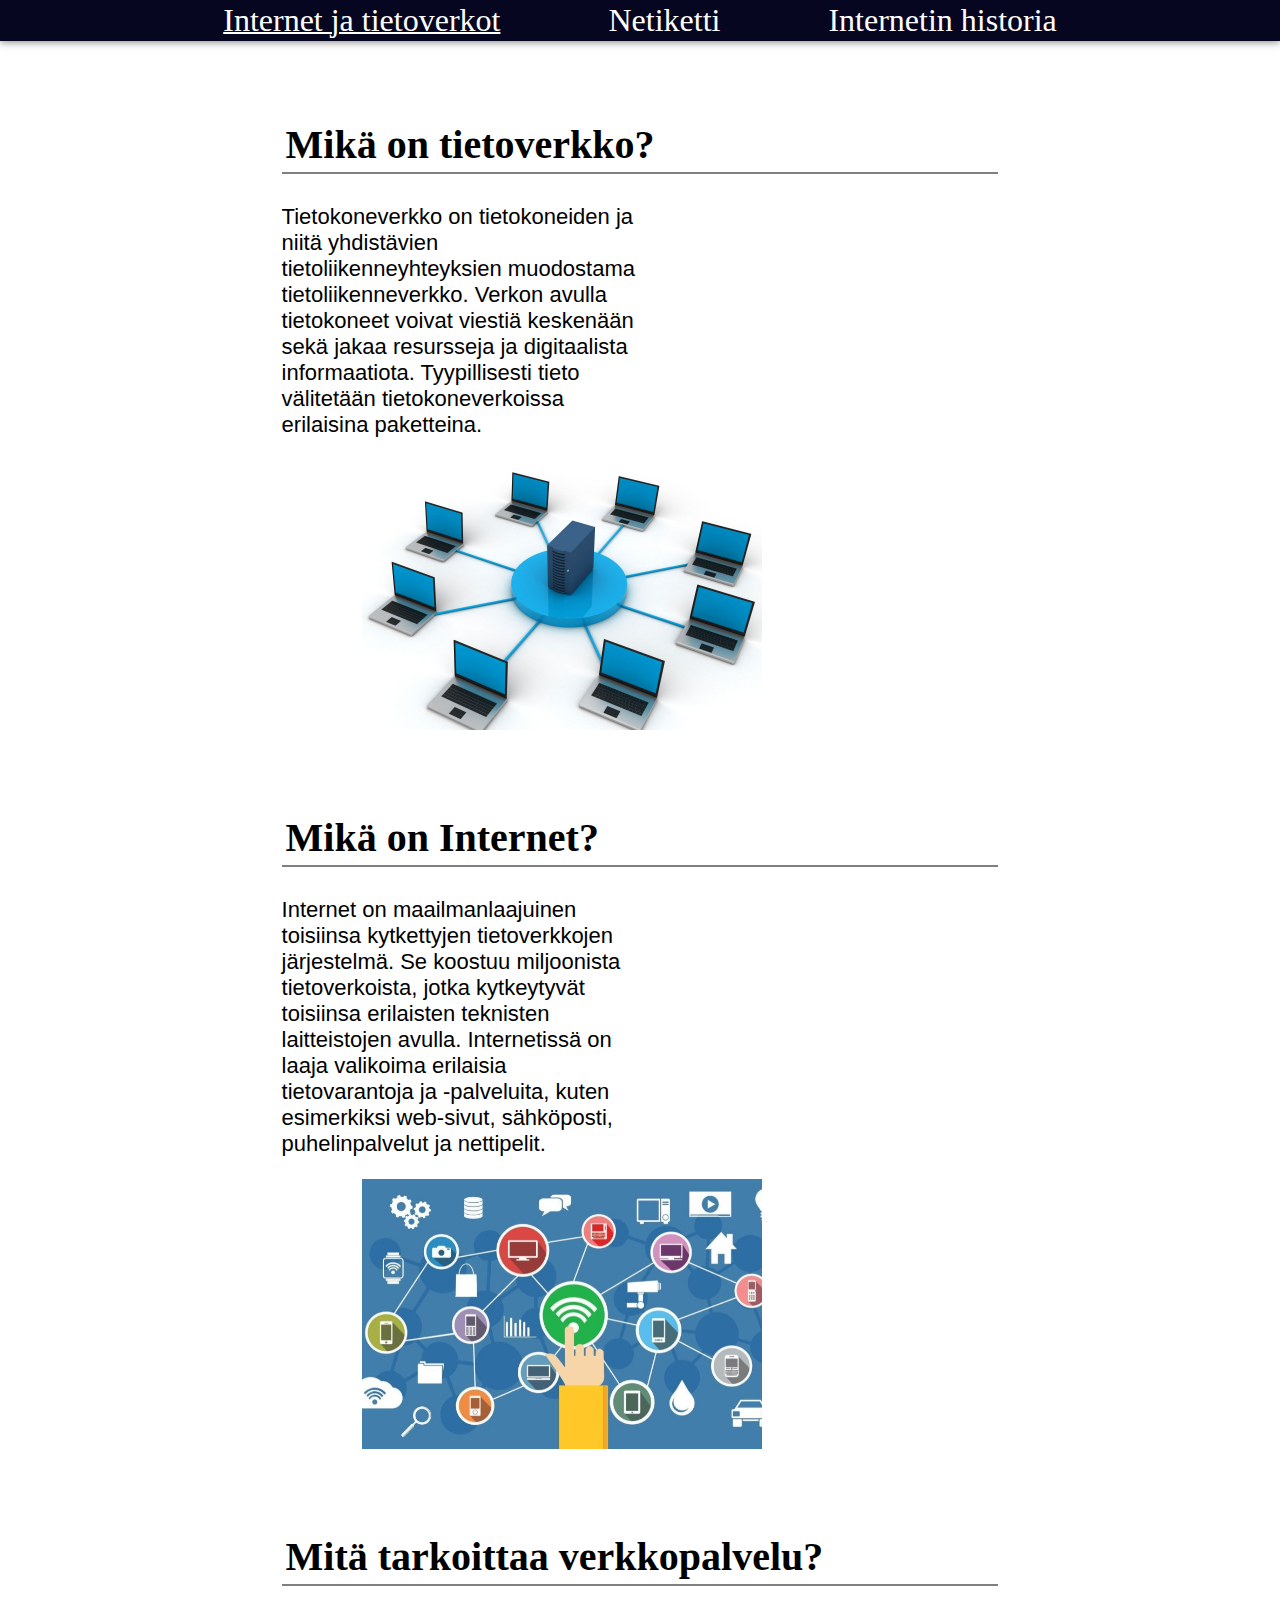
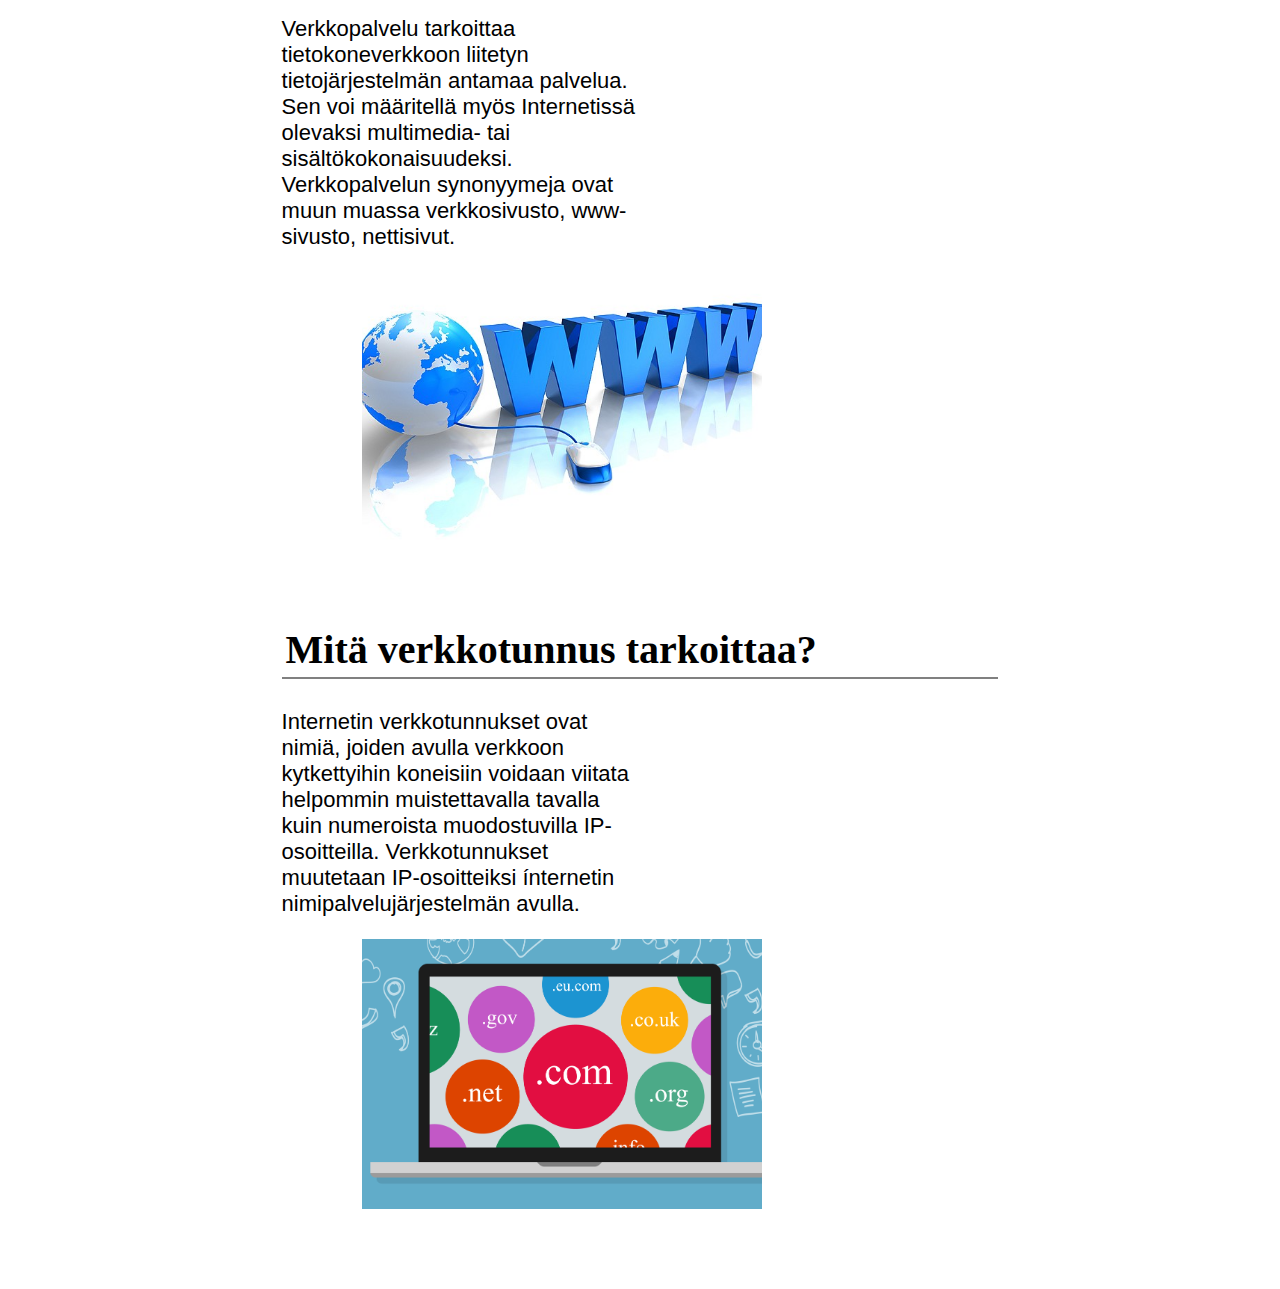
<file: index.html>
<!DOCTYPE html>
<html lang="fi">
<head>
	<meta charset="UTF-8">
	<title>Internet ja tietoverkot</title>
	<link rel="icon" href="a_majestic_space_duck.png">
	<link rel="stylesheet" href="style.css">
</head>
<body>
<div class="navbar center" style="margin-bottom: 80px">
	<div class="nav selected"><a href="index.html">Internet ja tietoverkot</a></div>
	<div class="nav"><a href="netiketti.html">Netiketti</a></div>
	<div class="nav"><a href="historia.html">Internetin historia</a></div>
</div>
<div style="max-width: 80%; margin: auto">
	<section>
		<h2>Mikä on tietoverkko?</h2>
		<div class="divline"></div>
		<p class="img">Tietokoneverkko on tietokoneiden ja niitä yhdistävien tietoliikenneyhteyksien muodostama tietoliikenneverkko. Verkon avulla tietokoneet voivat viestiä keskenään sekä jakaa resursseja ja digitaalista informaatiota. Tyypillisesti tieto välitetään tietokoneverkoissa erilaisina paketteina.</p>
		<img src="kuvat/network.jpeg" alt="network">
	</section>
	<section>
		<h2>Mikä on Internet?</h2>
		<div class="divline"></div>
		<p class="img">Internet on maailmanlaajuinen toisiinsa kytkettyjen tietoverkkojen järjestelmä. Se koostuu miljoonista tietoverkoista, jotka kytkeytyvät toisiinsa erilaisten teknisten laitteistojen avulla. Internetissä on laaja valikoima erilaisia tietovarantoja ja -palveluita, kuten esimerkiksi web-sivut, sähköposti, puhelinpalvelut ja nettipelit.</p>
		<img src="kuvat/internet.jpg" alt="internet">
	</section>
	<section>
		<h2>Mitä tarkoittaa verkkopalvelu?</h2>
		<div class="divline"></div>
		<p class="img">Verkkopalvelu tarkoittaa tietokoneverkkoon liitetyn tietojärjestelmän antamaa palvelua. Sen voi määritellä myös Internetissä olevaksi multimedia- tai sisältökokonaisuudeksi. Verkkopalvelun synonyymeja ovat muun muassa verkkosivusto, www-sivusto, nettisivut.</p>
		<img src="kuvat/website.jpg" alt="website">
	</section>
	<section>
		<h2>Mitä verkkotunnus tarkoittaa?</h2>
		<div class="divline"></div>
		<p class="img">Internetin verkkotunnukset ovat nimiä, joiden avulla verkkoon kytkettyihin koneisiin voidaan viitata helpommin muistettavalla tavalla kuin numeroista muodostuvilla IP-osoitteilla. Verkkotunnukset muutetaan IP-osoitteiksi ínternetin nimipalvelujärjestelmän avulla.</p>
		<img src="kuvat/domain.png" alt="domain">
	</section>
</div>
</body>
</html>
</file>
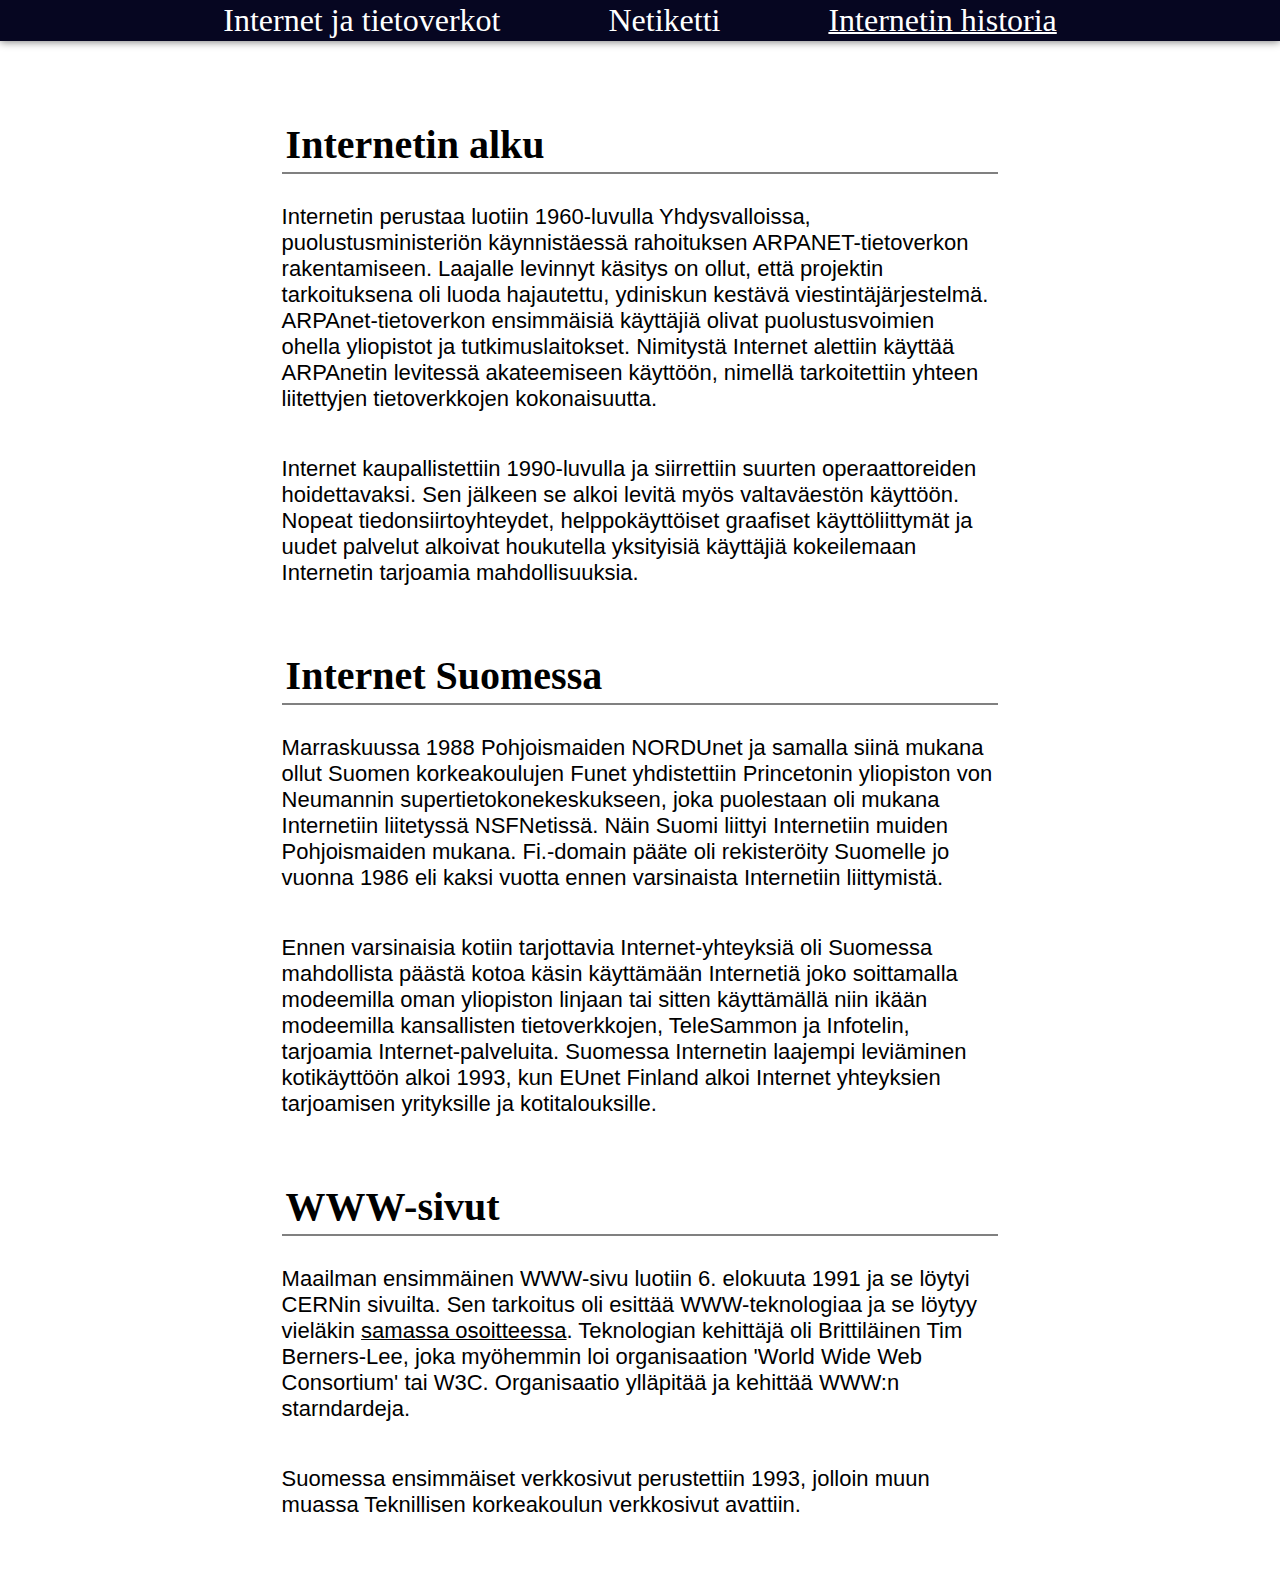
<file: historia.html>
<!DOCTYPE html>
<html lang="fi">
<head>
	<meta charset="UTF-8">
	<title>Internetin historia</title>
	<link rel="icon" href="a_majestic_space_duck.png">
	<link rel="stylesheet" href="style.css">
</head>
<body>
<div class="navbar center" style="margin-bottom: 80px">
	<div class="nav"><a href="index.html">Internet ja tietoverkot</a></div>
	<div class="nav"><a href="netiketti.html">Netiketti</a></div>
	<div class="nav selected"><a href="historia.html">Internetin historia</a></div>
</div>
<div style="max-width: 80%; margin: auto">
	<section>
		<h2>Internetin alku</h2>
		<div class="divline"></div>
		<p>Internetin perustaa luotiin 1960-luvulla Yhdysvalloissa, puolustusministeriön käynnistäessä rahoituksen ARPANET-tietoverkon rakentamiseen. Laajalle levinnyt käsitys on ollut, että projektin tarkoituksena oli luoda hajautettu, ydiniskun kestävä viestintäjärjestelmä. ARPAnet-tietoverkon ensimmäisiä käyttäjiä olivat puolustusvoimien ohella yliopistot ja tutkimuslaitokset. Nimitystä Internet alettiin käyttää ARPAnetin levitessä akateemiseen käyttöön, nimellä tarkoitettiin yhteen liitettyjen tietoverkkojen kokonaisuutta.</p>
		<p>Internet kaupallistettiin 1990-luvulla ja siirrettiin suurten operaattoreiden hoidettavaksi. Sen jälkeen se alkoi levitä myös valtaväestön käyttöön. Nopeat tiedonsiirtoyhteydet, helppokäyttöiset graafiset käyttöliittymät ja uudet palvelut alkoivat houkutella yksityisiä käyttäjiä kokeilemaan Internetin tarjoamia mahdollisuuksia.</p>
	</section>
	<section>
		<h2>Internet Suomessa</h2>
		<div class="divline"></div>
		<p>Marraskuussa 1988 Pohjoismaiden NORDUnet ja samalla siinä mukana ollut Suomen korkeakoulujen Funet yhdistettiin Princetonin yliopiston von Neumannin supertietokonekeskukseen, joka puolestaan oli mukana Internetiin liitetyssä NSFNetissä. Näin Suomi liittyi Internetiin muiden Pohjoismaiden mukana. Fi.-domain pääte oli rekisteröity Suomelle jo vuonna 1986 eli kaksi vuotta ennen varsinaista Internetiin liittymistä.</p>
		<p>Ennen varsinaisia kotiin tarjottavia Internet-yhteyksiä oli Suomessa mahdollista päästä kotoa käsin käyttämään Internetiä joko soittamalla modeemilla oman yliopiston linjaan tai sitten käyttämällä niin ikään modeemilla kansallisten tietoverkkojen, TeleSammon ja Infotelin, tarjoamia Internet-palveluita. Suomessa Internetin laajempi leviäminen kotikäyttöön alkoi 1993, kun EUnet Finland alkoi Internet yhteyksien tarjoamisen yrityksille ja kotitalouksille.</p>
	</section>
	<section>
		<h2>WWW-sivut</h2>
		<div class="divline"></div>
		<p>Maailman ensimmäinen WWW-sivu luotiin 6. elokuuta 1991 ja se löytyi CERNin sivuilta. Sen tarkoitus oli esittää WWW-teknologiaa ja se löytyy vieläkin <span style="text-decoration: underline black 1px"><a href="http://info.cern.ch/hypertext/WWW/TheProject.html">samassa osoitteessa</a></span>. Teknologian kehittäjä oli Brittiläinen Tim Berners-Lee, joka myöhemmin loi organisaation 'World Wide Web Consortium' tai W3C. Organisaatio ylläpitää ja kehittää WWW:n starndardeja.</p>
		<p>Suomessa ensimmäiset verkkosivut perustettiin 1993, jolloin muun muassa Teknillisen korkeakoulun verkkosivut avattiin.</p>
	</section>
</div>
</body>
</html>
</file>
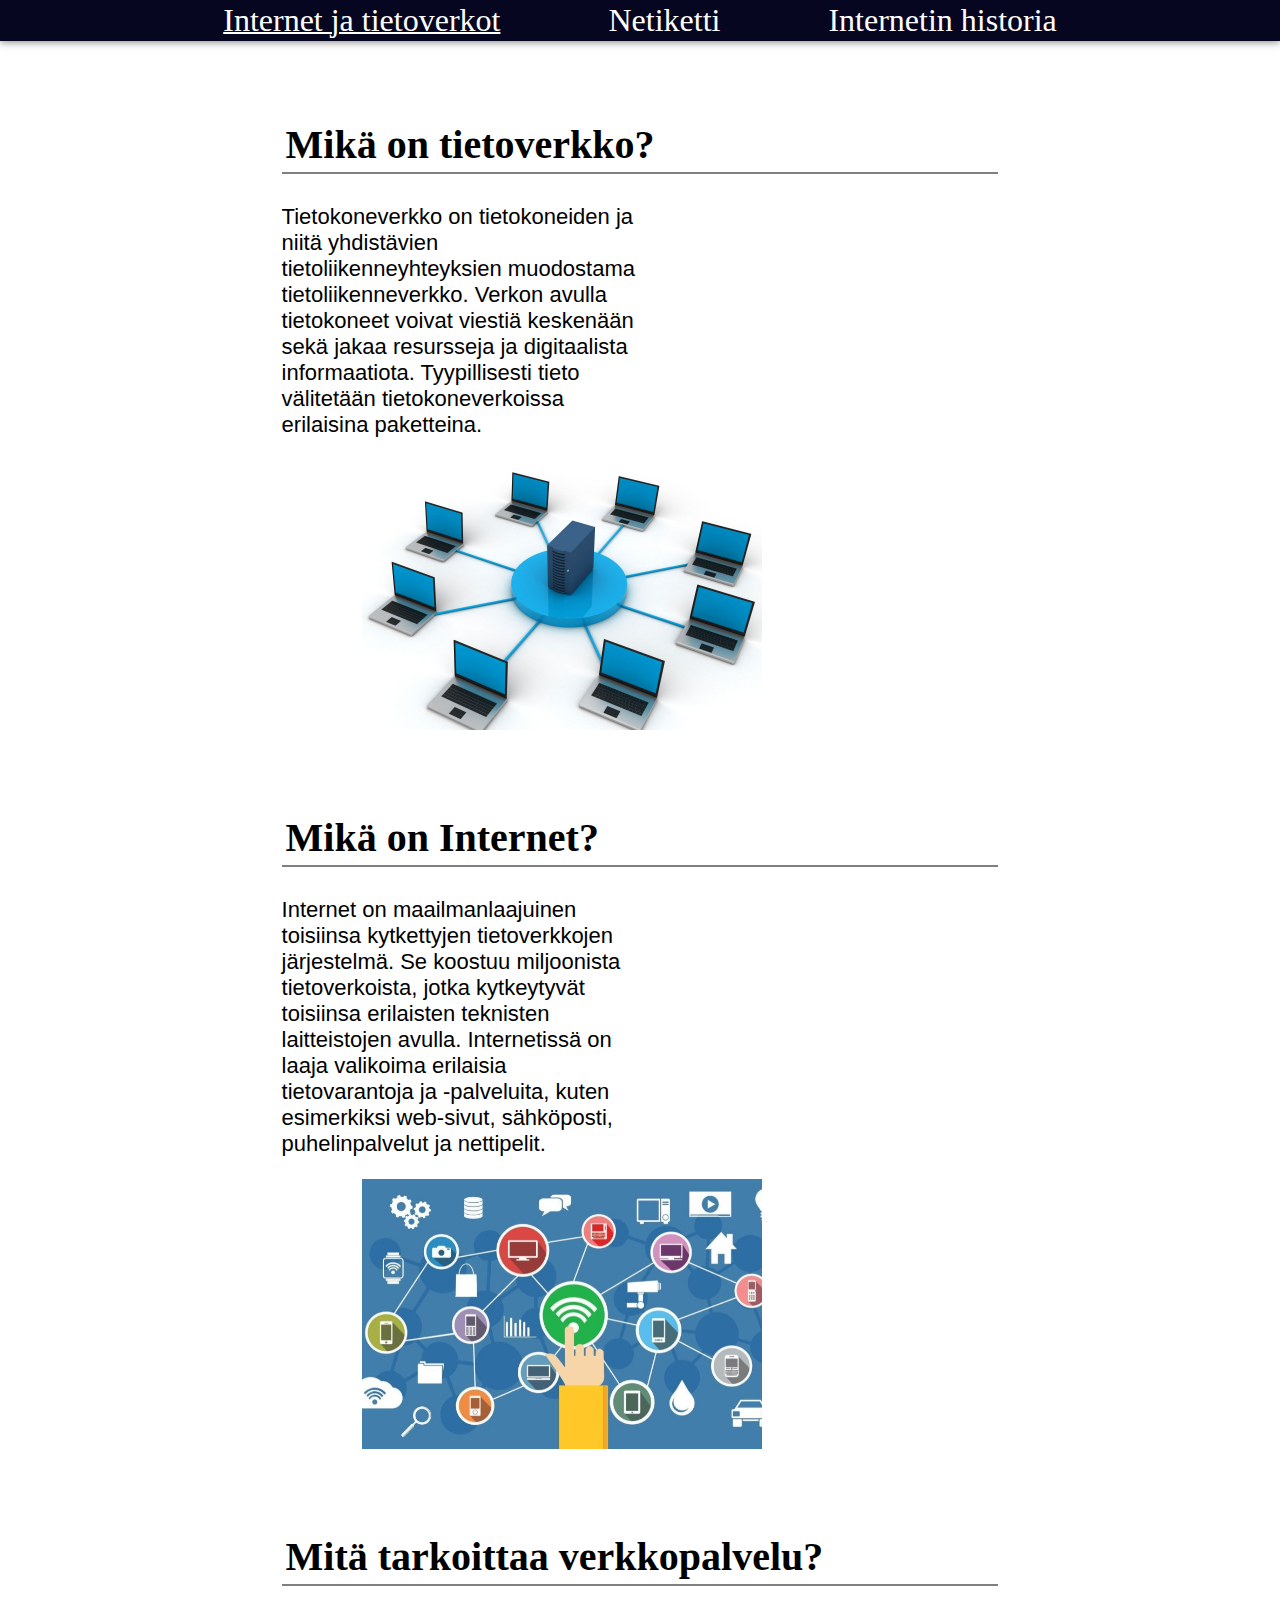
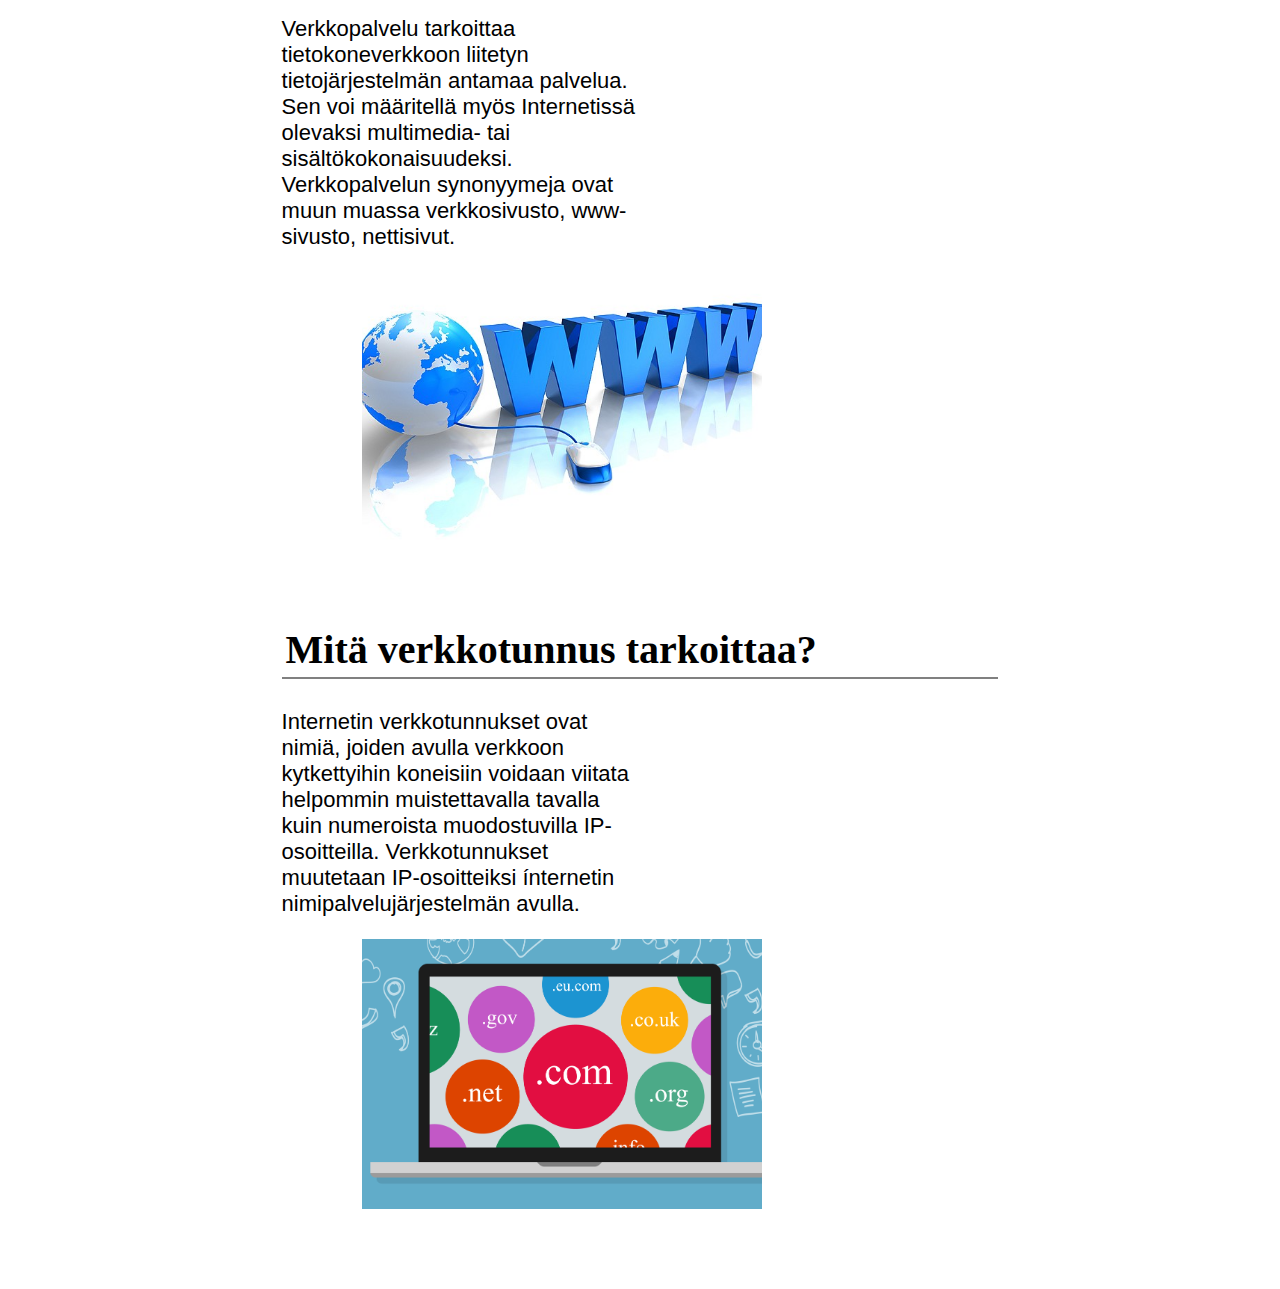
<file: internet.html>
<!DOCTYPE html>
<html lang="fi">
<head>
	<meta charset="UTF-8">
	<title>Internet ja tietoverkot</title>
	<link rel="icon" href="a_majestic_space_duck.png">
	<link rel="stylesheet" href="style.css">
</head>
<body>
<div class="navbar center" style="margin-bottom: 80px">
	<div class="nav selected"><a href="internet.html">Internet ja tietoverkot</a></div>
	<div class="nav"><a href="netiketti.html">Netiketti</a></div>
	<div class="nav"><a href="historia.html">Internetin historia</a></div>
</div>
<div style="max-width: 80%; margin: auto">
	<section>
		<h2>Mikä on tietoverkko?</h2>
		<div class="divline"></div>
		<p class="img">Tietokoneverkko on tietokoneiden ja niitä yhdistävien tietoliikenneyhteyksien muodostama tietoliikenneverkko. Verkon avulla tietokoneet voivat viestiä keskenään sekä jakaa resursseja ja digitaalista informaatiota. Tyypillisesti tieto välitetään tietokoneverkoissa erilaisina paketteina.</p>
		<img src="kuvat/network.jpeg" alt="network">
	</section>
	<section>
		<h2>Mikä on Internet?</h2>
		<div class="divline"></div>
		<p class="img">Internet on maailmanlaajuinen toisiinsa kytkettyjen tietoverkkojen järjestelmä. Se koostuu miljoonista tietoverkoista, jotka kytkeytyvät toisiinsa erilaisten teknisten laitteistojen avulla. Internetissä on laaja valikoima erilaisia tietovarantoja ja -palveluita, kuten esimerkiksi web-sivut, sähköposti, puhelinpalvelut ja nettipelit.</p>
		<img src="kuvat/internet.jpg" alt="internet">
	</section>
	<section>
		<h2>Mitä tarkoittaa verkkopalvelu?</h2>
		<div class="divline"></div>
		<p class="img">Verkkopalvelu tarkoittaa tietokoneverkkoon liitetyn tietojärjestelmän antamaa palvelua. Sen voi määritellä myös Internetissä olevaksi multimedia- tai sisältökokonaisuudeksi. Verkkopalvelun synonyymeja ovat muun muassa verkkosivusto, www-sivusto, nettisivut.</p>
		<img src="kuvat/website.jpg" alt="website">
	</section>
	<section>
		<h2>Mitä verkkotunnus tarkoittaa?</h2>
		<div class="divline"></div>
		<p class="img">Internetin verkkotunnukset ovat nimiä, joiden avulla verkkoon kytkettyihin koneisiin voidaan viitata helpommin muistettavalla tavalla kuin numeroista muodostuvilla IP-osoitteilla. Verkkotunnukset muutetaan IP-osoitteiksi ínternetin nimipalvelujärjestelmän avulla.</p>
		<img src="kuvat/domain.png" alt="domain">
	</section>
</div>
</body>
</html>
</file>
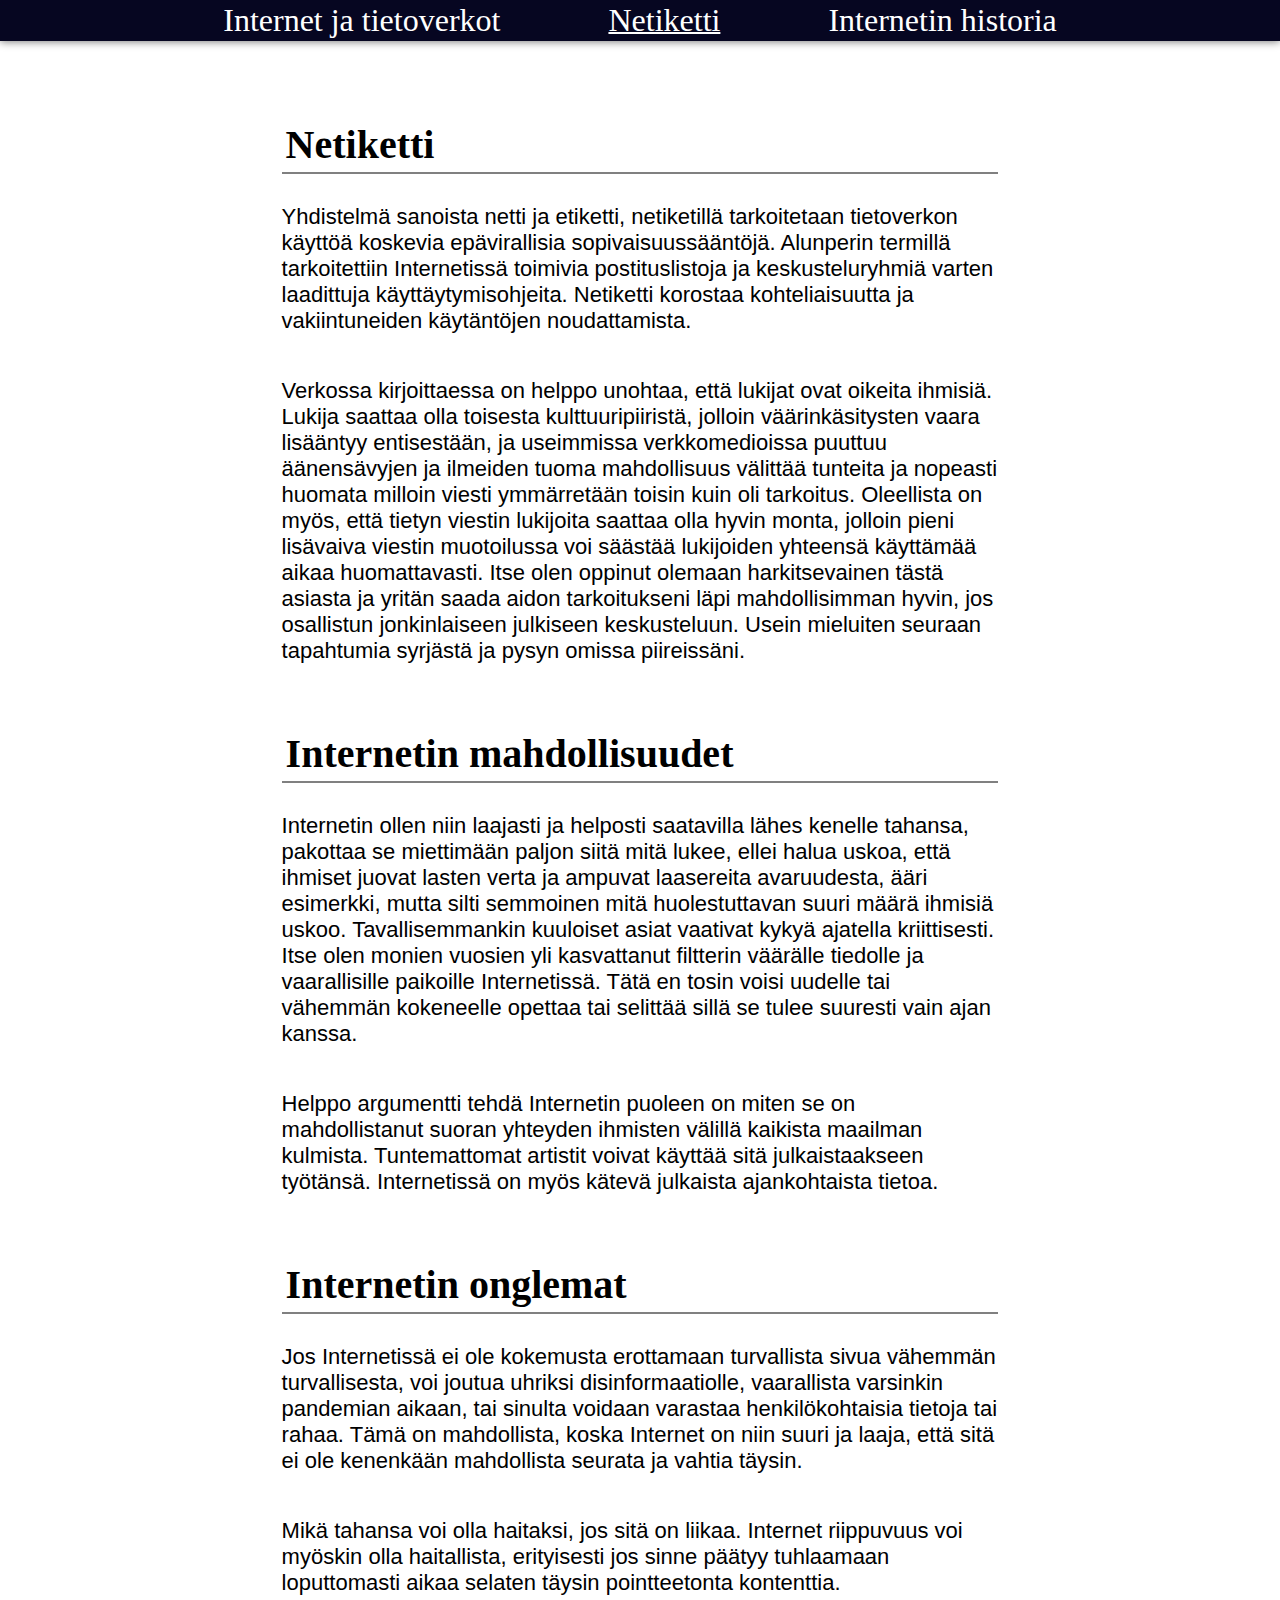
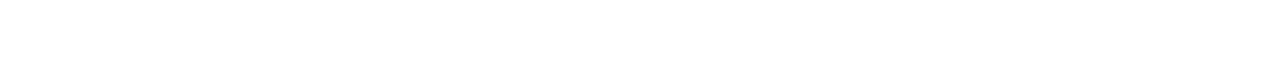
<file: netiketti.html>
<!DOCTYPE html>
<html lang="fi">
<head>
	<meta charset="UTF-8">
	<title>Netiketti</title>
	<link rel="icon" href="a_majestic_space_duck.png">
	<link rel="stylesheet" href="style.css">
</head>
<body>
<div class="navbar center" style="margin-bottom: 80px">
	<div class="nav"><a href="index.html">Internet ja tietoverkot</a></div>
	<div class="nav selected"><a href="netiketti.html">Netiketti</a></div>
	<div class="nav"><a href="historia.html">Internetin historia</a></div>
</div>
<div style="max-width: 80%; margin: auto">
	<section>
		<h2>Netiketti</h2>
		<div class="divline"></div>
		<p>Yhdistelmä sanoista netti ja etiketti, netiketillä tarkoitetaan tietoverkon käyttöä koskevia epävirallisia sopivaisuussääntöjä. Alunperin termillä tarkoitettiin Internetissä toimivia postituslistoja ja keskusteluryhmiä varten laadittuja käyttäytymisohjeita. Netiketti korostaa kohteliaisuutta ja vakiintuneiden käytäntöjen noudattamista.</p>
		<p>Verkossa kirjoittaessa on helppo unohtaa, että lukijat ovat oikeita ihmisiä. Lukija saattaa olla toisesta kulttuuripiiristä, jolloin väärinkäsitysten vaara lisääntyy entisestään, ja useimmissa verkkomedioissa puuttuu äänensävyjen ja ilmeiden tuoma mahdollisuus välittää tunteita ja nopeasti huomata milloin viesti ymmärretään toisin kuin oli tarkoitus. Oleellista on myös, että tietyn viestin lukijoita saattaa olla hyvin monta, jolloin pieni lisävaiva viestin muotoilussa voi säästää lukijoiden yhteensä käyttämää aikaa huomattavasti. Itse olen oppinut olemaan harkitsevainen tästä asiasta ja yritän saada aidon tarkoitukseni läpi mahdollisimman hyvin, jos osallistun jonkinlaiseen julkiseen keskusteluun. Usein mieluiten seuraan tapahtumia syrjästä ja pysyn omissa piireissäni.</p>
	</section>
	<section>
		<h2>Internetin mahdollisuudet</h2>
		<div class="divline"></div>
		<p>Internetin ollen niin laajasti ja helposti saatavilla lähes kenelle tahansa, pakottaa se miettimään paljon siitä mitä lukee, ellei halua uskoa, että ihmiset juovat lasten verta ja ampuvat laasereita avaruudesta, ääri esimerkki, mutta silti semmoinen mitä huolestuttavan suuri määrä ihmisiä uskoo. Tavallisemmankin kuuloiset asiat vaativat kykyä ajatella kriittisesti. Itse olen monien vuosien yli kasvattanut filtterin väärälle tiedolle ja vaarallisille paikoille Internetissä. Tätä en tosin voisi uudelle tai vähemmän kokeneelle opettaa tai selittää sillä se tulee suuresti vain ajan kanssa.</p>
		<p>Helppo argumentti tehdä Internetin puoleen on miten se on mahdollistanut suoran yhteyden ihmisten välillä kaikista maailman kulmista. Tuntemattomat artistit voivat käyttää sitä julkaistaakseen työtänsä. Internetissä on myös kätevä julkaista ajankohtaista tietoa.</p>
	</section>
	<section>
		<h2>Internetin onglemat</h2>
		<div class="divline"></div>
		<p>Jos Internetissä ei ole kokemusta erottamaan turvallista sivua vähemmän turvallisesta, voi joutua uhriksi disinformaatiolle, vaarallista varsinkin pandemian aikaan, tai sinulta voidaan varastaa henkilökohtaisia tietoja tai rahaa. Tämä on mahdollista, koska Internet on niin suuri ja laaja, että sitä ei ole kenenkään mahdollista seurata ja vahtia täysin.</p>
		<p>Mikä tahansa voi olla haitaksi, jos sitä on liikaa. Internet riippuvuus voi myöskin olla haitallista, erityisesti jos sinne päätyy tuhlaamaan loputtomasti aikaa selaten täysin pointteetonta kontenttia.</p>
	</section>
</div>
</body>
</html>
</file>
<file: style.css>
body {
    margin: 0;
    padding: 0;
}
h2 {
    font-family: "Calibri Light";
    font-size: 40px;
    margin: 4px;
}
p {
    font-family: Arial;
    font-size: 22px;
    display: inline-block;
    text-align: left;
}
p.img {
    max-width: 50%;
}
img {
    margin: 0 0 40px 80px;
    width: 400px;
    height: 270px;
    display: inline-block;
    vertical-align: top;
    object-fit: cover;
}
section {
    margin: auto;
    padding-bottom: 40px;
    max-width: 70%;
}
a {
    text-decoration: none;
    cursor: default;
    color: inherit;
}
.center {
    margin: 0 auto;
    text-align: center;
}
.navbar, .nav {
    font-family: "Calibri Light";
    font-size: 32px;
}
.navbar {
    box-shadow: 0 1px 8px gray;
    background-color: #060621;
}
.nav {
    margin: 2px 50px;
    display: inline-block;
    color: white;
    cursor: default;
}
.nav:hover {
    color: orange;
}
.selected {
    text-decoration: white underline 2px;
}
.selected:hover {
    text-decoration: black underline 2px;
}
.divline {
    margin-bottom: 8px;
    background-color: gray;
    height: 2px;
}
</file>
